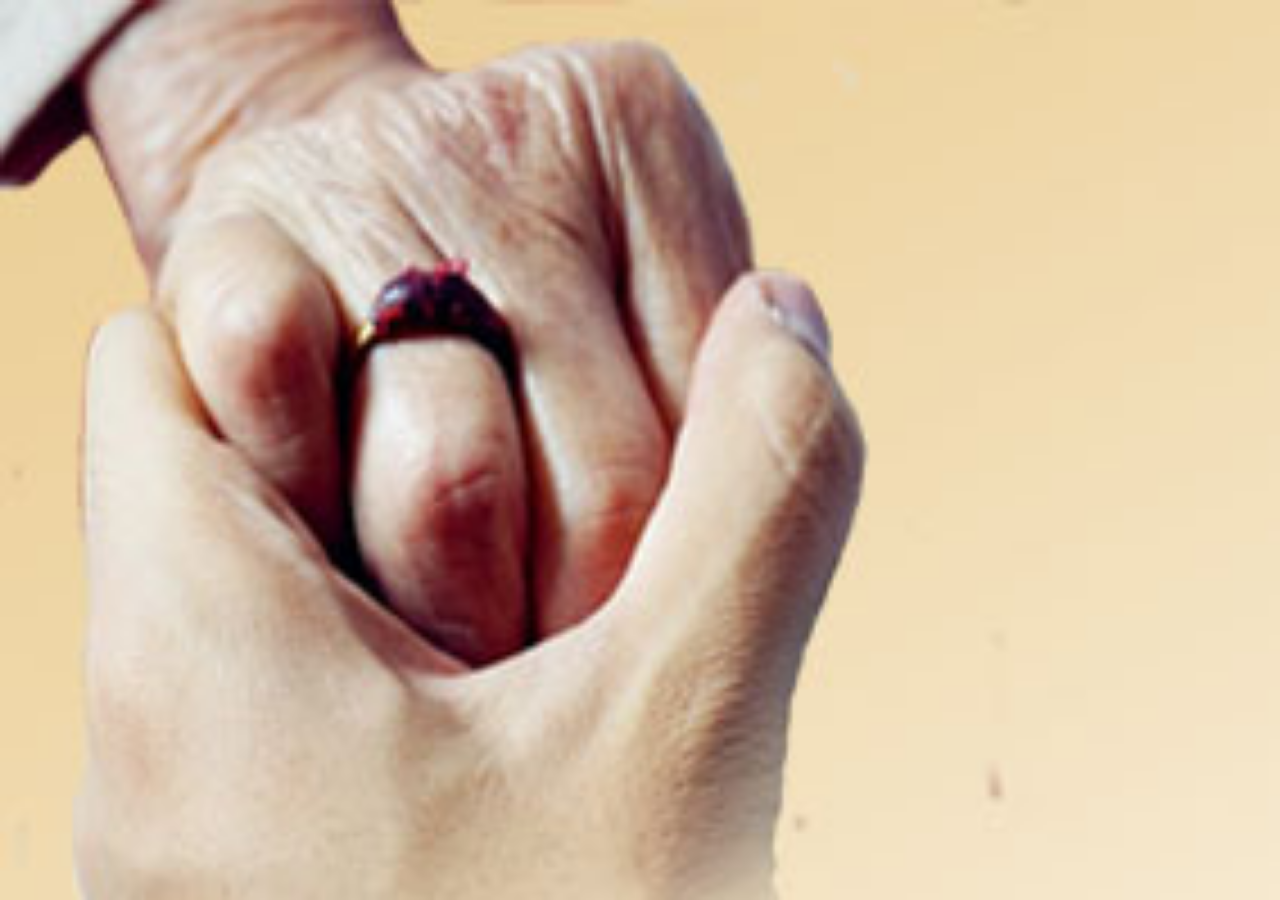
<file: index.html>
<!DOCTYPE html>
<html lang="en">
<head>
	<meta charset="UTF-8">
	<meta name="viewport" content="width=device-width,initial-scale=1">
	<title>传承</title>
	<link rel="stylesheet" href="bootstrap3.3.7/css/bootstrap.min.css">
	<link rel="stylesheet" href="css/main.css">
	<style>
		body{
			background:url("images/引导页.jpg") no-repeat;
			background-size: cover;
		}
		a{
			position: relative;
			display: block;
			width: 100%;
			height: 500px;
		}
	</style>
</head>
<body>
	<a href="login.html"></a>
</body>
</html>
</file>
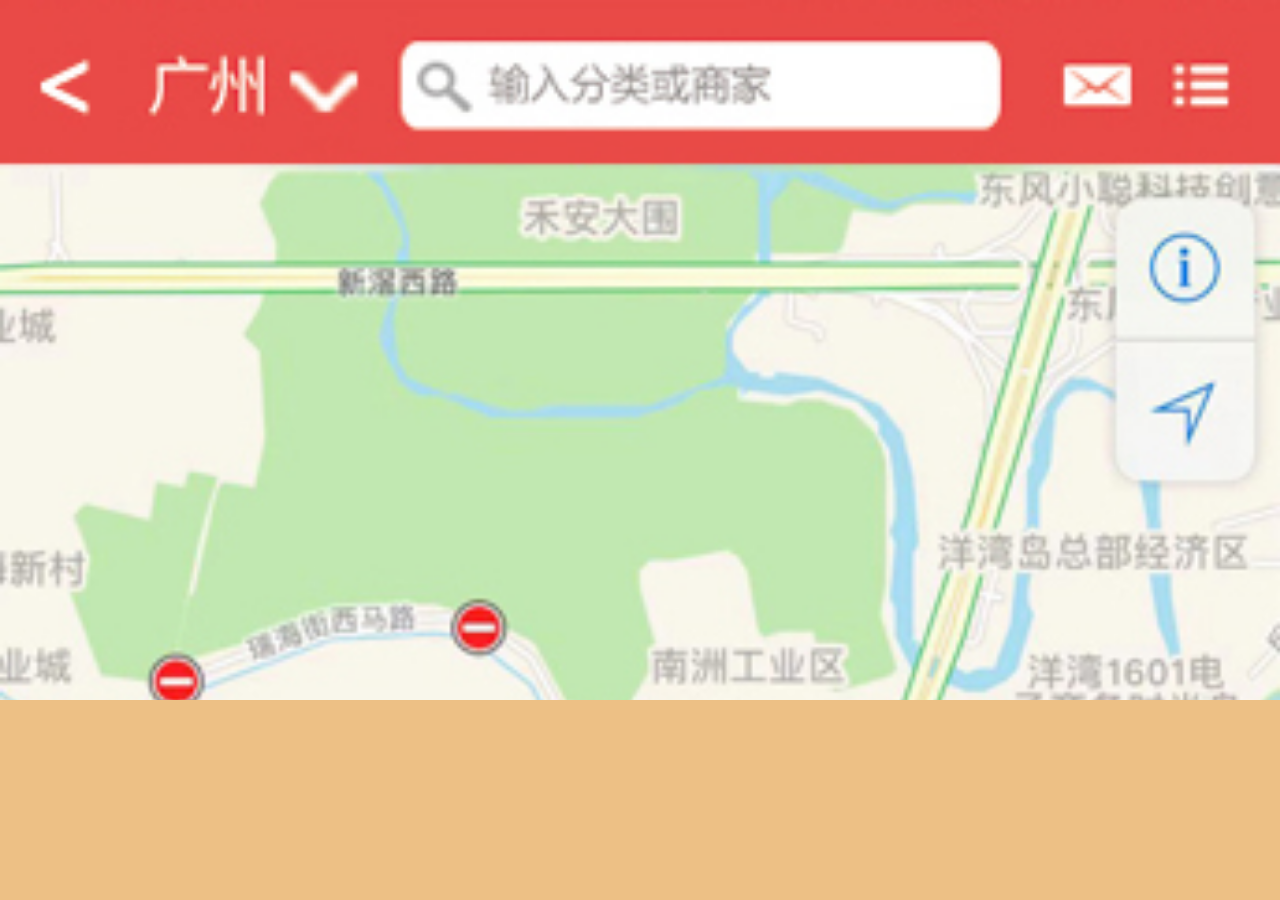
<file: address.html>
<!DOCTYPE html>
<html lang="en">
<head>
	<meta charset="UTF-8">
	<meta name="viewport" content="width=device-width,initial-scale=1">
	<title>传承</title>
	<link rel="stylesheet" href="bootstrap3.3.7/css/bootstrap.min.css">
	<link rel="stylesheet" href="css/main.css">
	<style>
		body{
			background-color: #edc085;
		}
		div{
			position: relative;
			background: 100%;
			height: 700px;
			background:url("images/周边.jpg") no-repeat;
			background-size: cover;
		}
		a{
			position: relative;
			display: block;
			width: 100%;
			height: 500px;
		}
	</style>
</head>
<body>
	<div>
		<a href="main.html"></a>
	</div>
</body>
</html>
</file>
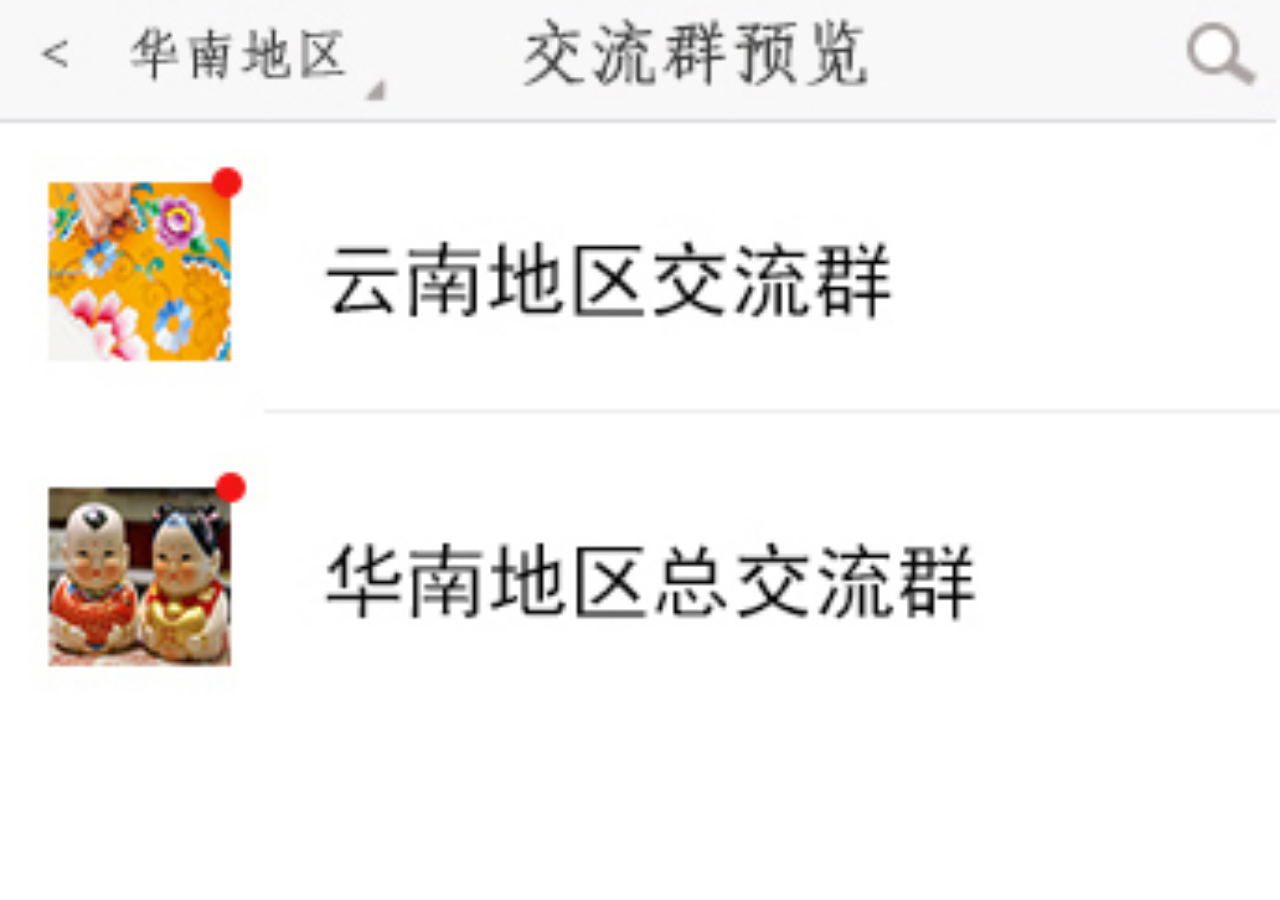
<file: chat.html>
<!DOCTYPE html>
<html lang="en">
<head>
	<meta charset="UTF-8">
	<meta name="viewport" content="width=device-width,initial-scale=1">
	<title>传承</title>
	<link rel="stylesheet" href="bootstrap3.3.7/css/bootstrap.min.css">
	<link rel="stylesheet" href="css/main.css">
	<style>
		body{
			background-color: #fff;
		}
		div{
			position: relative;
			background: 100%;
			height: 700px;
			background:url("images/聊天室.jpg") no-repeat;
			background-size: cover;
		}
		a{
			position: relative;
			display: block;
			width: 100%;
			height: 500px;
		}
	</style>
</head>
<body>
	<div>
		<a href="exchange.html"></a>
	</div>
</body>
</html>
</file>
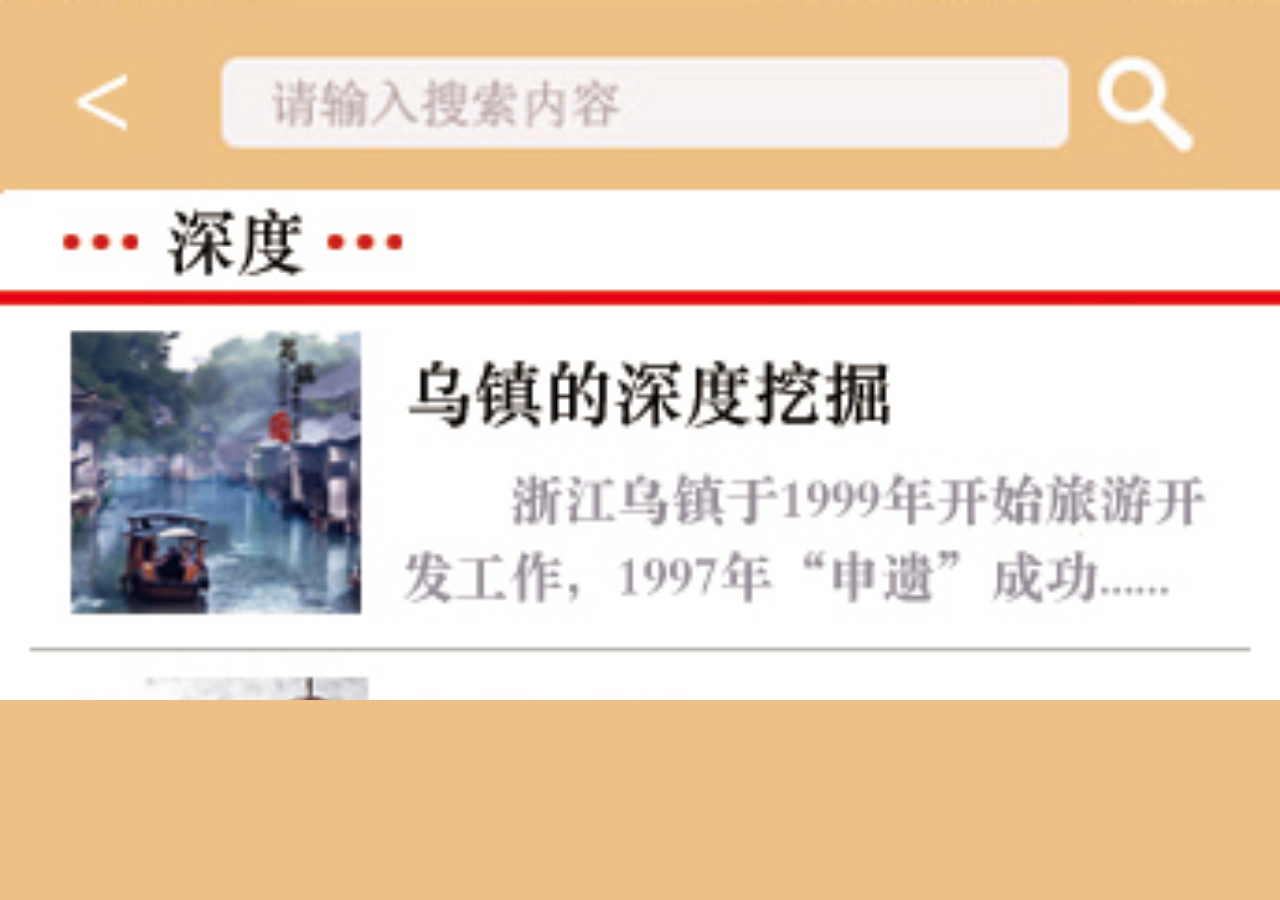
<file: deep.html>
<!DOCTYPE html>
<html lang="en">
<head>
	<meta charset="UTF-8">
	<meta name="viewport" content="width=device-width,initial-scale=1">
	<title>传承</title>
	<link rel="stylesheet" href="bootstrap3.3.7/css/bootstrap.min.css">
	<link rel="stylesheet" href="css/main.css">
	<style>
		body{
			background-color: #edc085;
		}
		div{
			position: relative;
			background: 100%;
			height: 700px;
			background:url("images/深度.jpg") no-repeat;
			background-size: cover;
		}
		a{
			position: relative;
			display: block;
			width: 100%;
			height: 500px;
		}
	</style>
</head>
<body>
	<div>
		<a href="main.html"></a>
	</div>
</body>
</html>
</file>
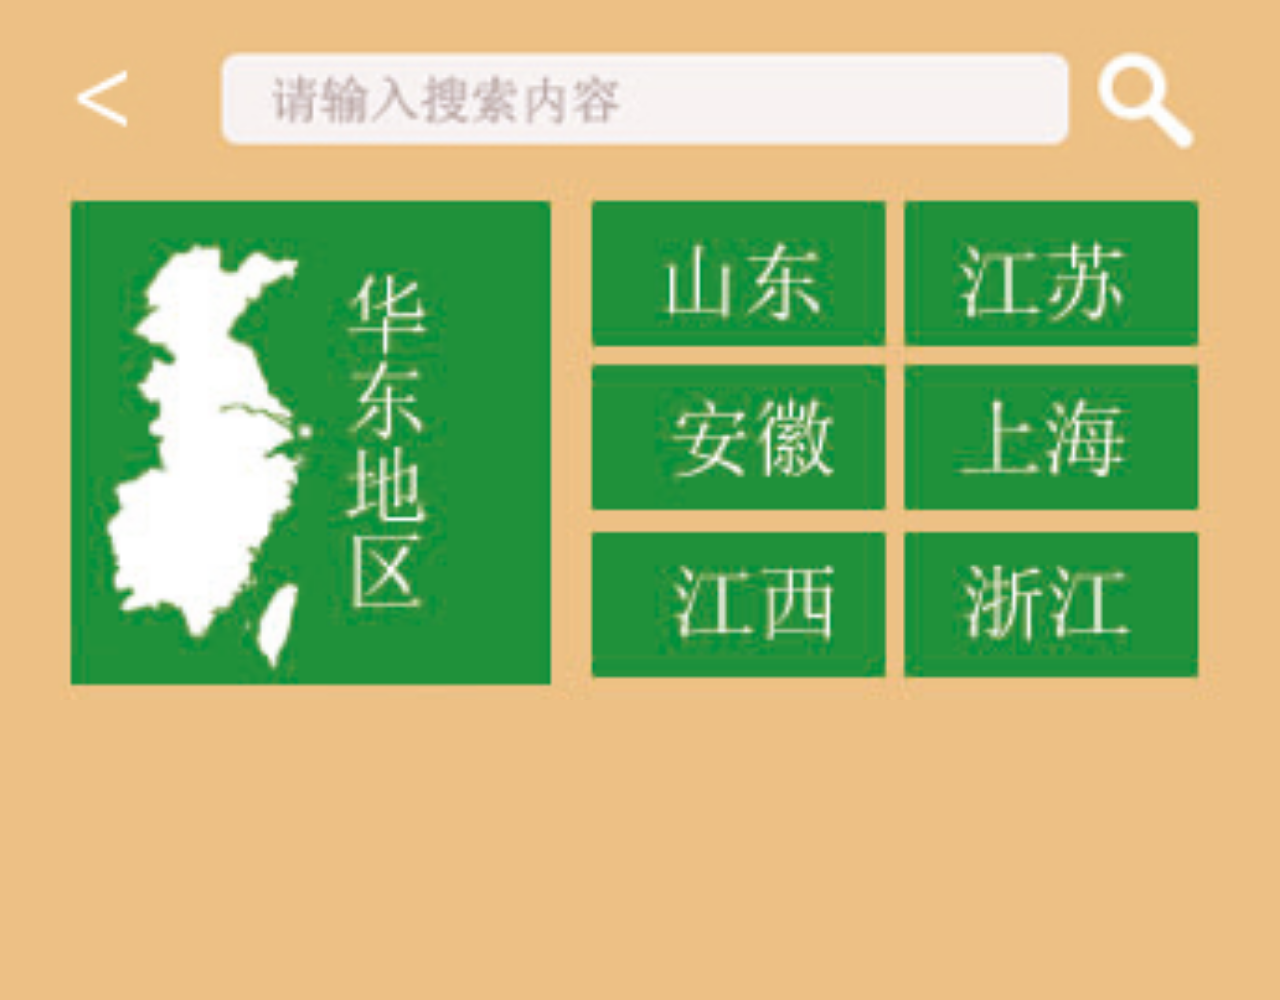
<file: exchange.html>
<!DOCTYPE html>
<html>
<head>
	<meta charset="UTF-8">
	<meta name="viewport" content="width=device-width,initial-scale=1">
	<title>传承</title>
	<link rel="stylesheet" href="bootstrap3.3.7/css/bootstrap.min.css">
	<link rel="stylesheet" href="css/main.css">
	<style>
		body{
			background-color: #edc085;
		}
		div{
			position: relative;
			background: 100%;
			height: 700px;
			background:url("images/交流.jpg") no-repeat;
			background-size: cover;
		}
		a{
			position: relative;
			display: block;
			width: 100%;
			height: 500px;
		}
	</style>
</head>
<body>
	<div>
		<a href="main.html"></a>
		<a href="chat.html"></a>
	</div>
</body>
</html>
</file>
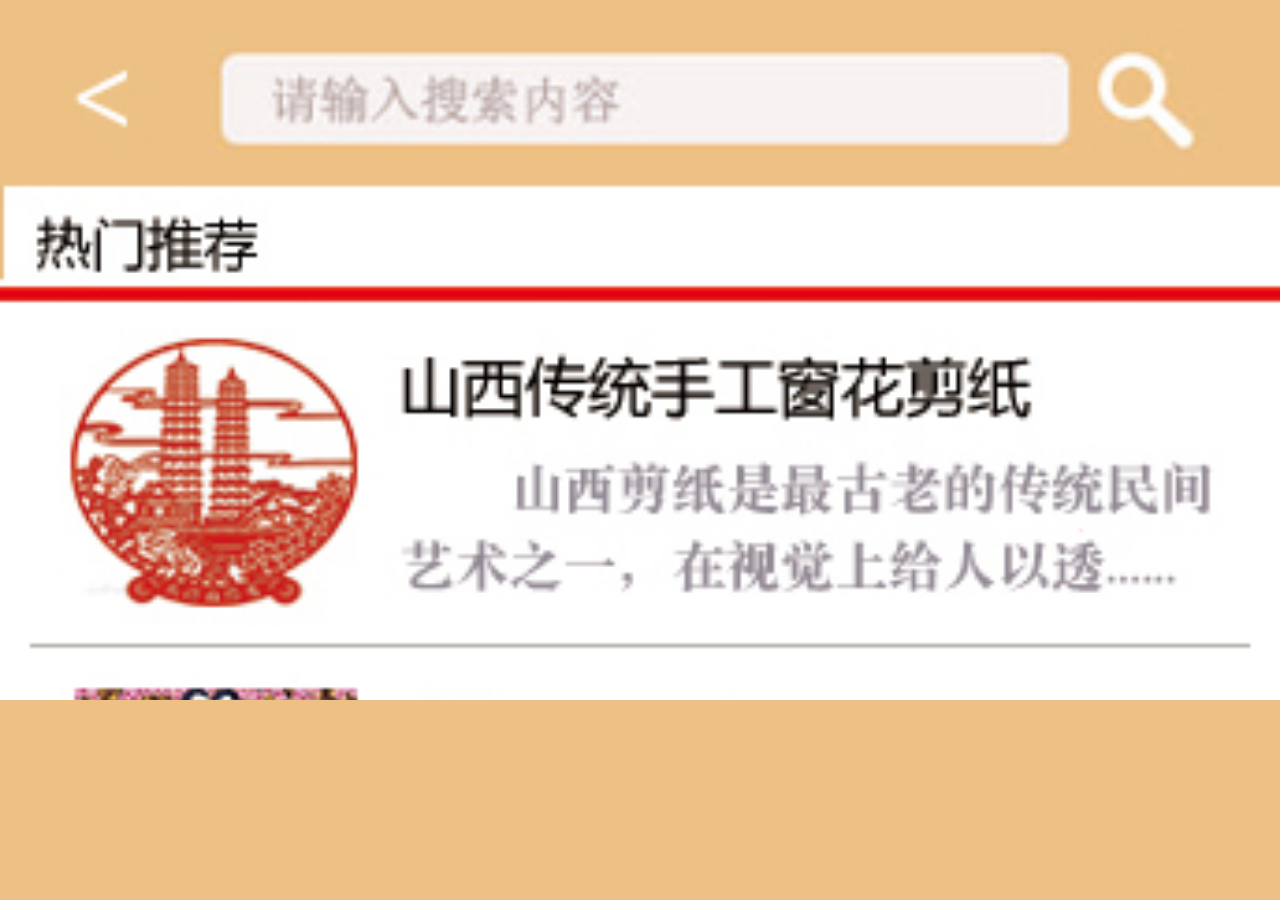
<file: hot.html>
<!DOCTYPE html>
<html lang="en">
<head>
	<meta charset="UTF-8">
	<meta name="viewport" content="width=device-width,initial-scale=1">
	<title>传承</title>
	<link rel="stylesheet" href="bootstrap3.3.7/css/bootstrap.min.css">
	<link rel="stylesheet" href="css/main.css">
	<style>
		body{
			background-color: #edc085;
		}
		div{
			position: relative;
			background: 100%;
			height: 700px;
			background:url("images/热推.jpg") no-repeat;
			background-size: cover;
		}
		a{
			position: relative;
			display: block;
			width: 100%;
			height: 500px;
		}
	</style>
</head>
<body>
	<div>
		<a href="main.html"></a>
	</div>
</body>
</html>
</file>
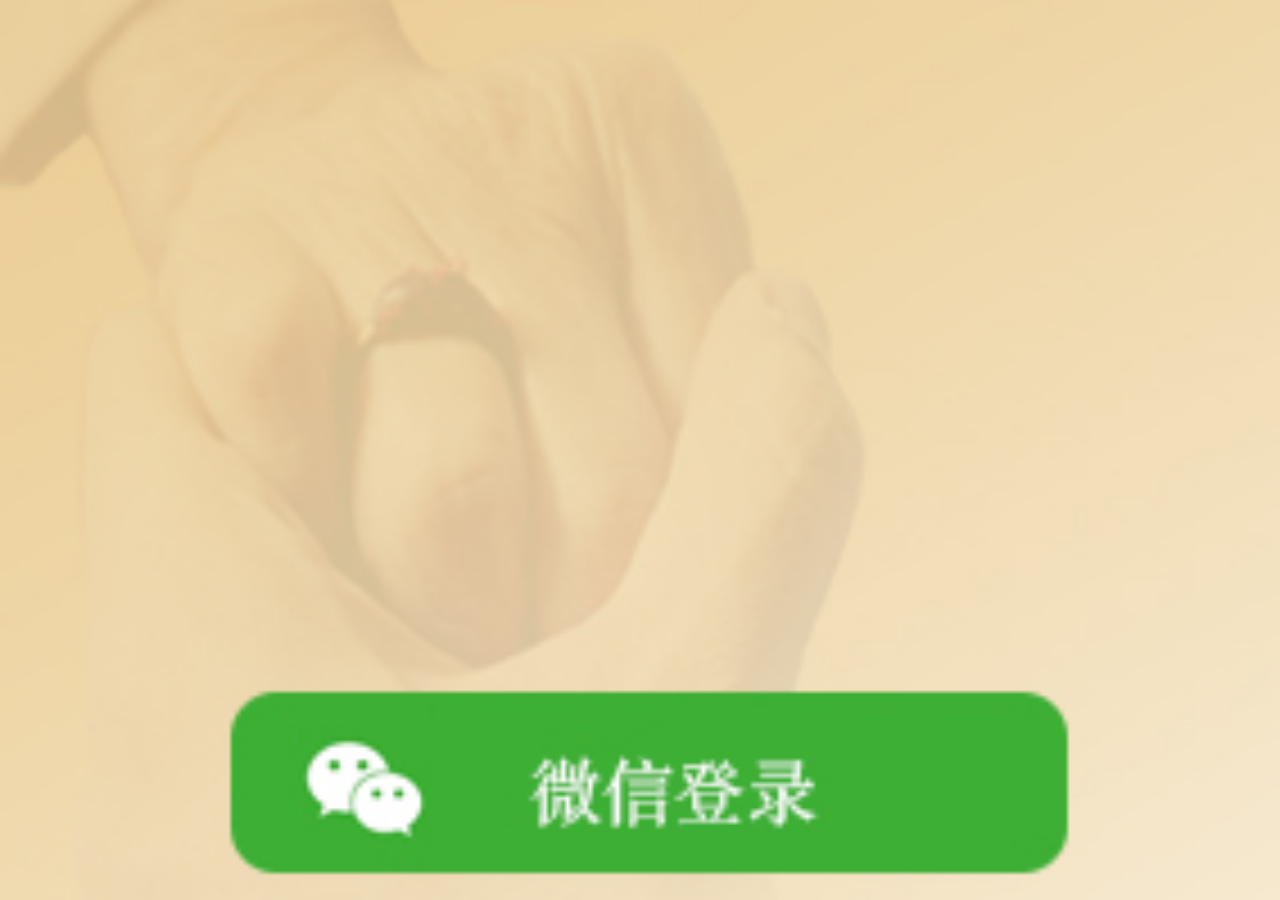
<file: login.html>
<!DOCTYPE html>
<html lang="en">
<head>
	<meta charset="UTF-8">
	<meta name="viewport" content="width=device-width,initial-scale=1">
	<title>传承</title>
	<link rel="stylesheet" href="bootstrap3.3.7/css/bootstrap.min.css">
	<link rel="stylesheet" href="css/main.css">
	<style>
		body{
			background:url("images/登录.jpg") no-repeat;
			background-size: cover;
		}
		a{
			position: relative;
			display: block;
			width: 100%;
			height: 500px;
		}
	</style>
</head>
<body>
	<a href="main.html"></a>
</body>
</html>
</file>
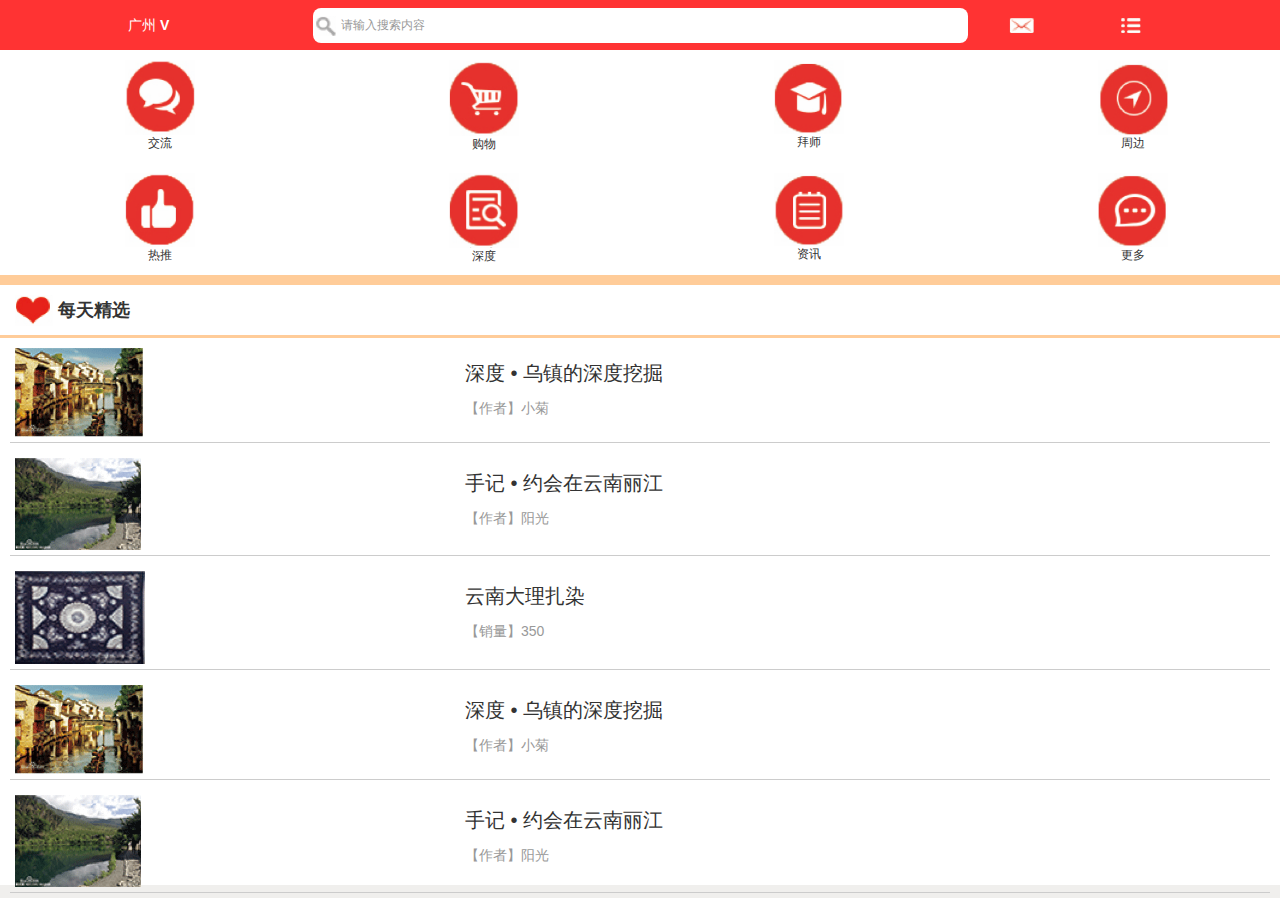
<file: main.html>
<!DOCTYPE html>
<html lang="en">
<head>
	<meta charset="UTF-8">
	<meta name="viewport" content="width=device-width,initial-scale=1">
	<title>传承</title>
	<link rel="stylesheet" href="bootstrap3.3.7/css/bootstrap.min.css">
	<link rel="stylesheet" href="css/main.css">
</head>
<body>
	<div class="container">
		<div class="header">
			<div class="topbar row">
				<div class="col-xs-3 citymore"><span><a href="#">广州 <b>V</b> </a></span></div>
				<div class="col-xs-6 search">
						<label for="search"><a href="#"><img src="images/search.gif"></a></label>
						<input type="text" name="search" class="searchIput" placeholder="请输入搜索内容">
				</div>
				<div class="col-xs-1">
					<a href="#"><img src="images/1.png"></a>
				</div>
				<div class="col-xs-1">
					<a href="#"><img src="images/2.png"></a>
				</div>
			</div>
			<div class="nav">
				<div class="row">
					<div class="col-xs-3"><a href="exchange.html"><img width="70" src="images/3.gif"></a><br>交流</div>
					<div class="col-xs-3"><a href="shop.html"><img width="70" src="images/4.gif"></a><br>购物</div>
					<div class="col-xs-3"><a href="master.html"><img width="70" src="images/5.gif"></a><br>拜师</div>
					<div class="col-xs-3"><a href="address.html"><img width="70" src="images/6.gif"></a><br>周边</div>
				</div>
				<div class="row">
					<div class="col-xs-3"><a href="hot.html"><img width="70" src="images/7.gif"></a><br>热推</div>
					<div class="col-xs-3"><a href="deep.html"><img width="70" src="images/8.gif"></a><br>深度</div>
					<div class="col-xs-3"><a href="news.html"><img width="70" src="images/9.gif"></a><br>资讯</div>
					<div class="col-xs-3"><a href="#"><img width="70" src="images/10.gif"></a><br>更多</div>
				</div>
			</div>
		</div>
		<div class="main">
			<!-- <div class="banner">
				<div class="row">
					<div class="col-xs-4"><span style="color:#54a411; font-size: 16px">我们约吧</span><br><br>恋人家人好朋友<br><a href="#"><img src="images/banner1.jpg" alt="banner1"></a></div>
					<div class="col-xs-4"><span style="color:#fc410e; font-size: 16px">低价超值</span><br><br>十元惠生活<br><a href="#"><img src="images/banner2.jpg" alt="banner2"></a></div>
					<div class="col-xs-4"><span style="color:#f8479f; font-size: 16px">午后时光</span><br><br>懒懒下午茶<br><a href="#"><img src="images/banner3.jpg" alt="banner3"></a></div>
				</div>
			</div> -->
			<div class="col-xs-12 like ">
				<img src="images/11.gif" alt=""> <b> 每天精选</b>
			</div>
			<div class="maincontent">
				<div class="col-xs-12 store ">
					<div class="col-xs-4"><a href="#"><img src="images/12.gif" alt="store1"></a></div>
					<div class="col-xs-8 storeinfo">
						<div >
							<span class="storetitle">深度 • 乌镇的深度挖掘</span><br><span class="author">【作者】小菊</span><br>
						</div>
					</div>
				</div>
				<div class="col-xs-12 store ">
					<div class="col-xs-4"><a href="#"><img src="images/13.gif" alt="store2"></a></div>
					<div class="col-xs-8 storeinfo">
						<div >
							<span class="storetitle">手记 • 约会在云南丽江</span><br><span class="author">【作者】阳光</span><br>
						</div>
						
					</div>
				</div>
				<div class="col-xs-12 store ">
					<div class="col-xs-4"><a href="#"><img src="images/14.gif" alt="store3"></a></div>
					<div class="col-xs-8 storeinfo">
						<div >
							<span class="storetitle">云南大理扎染</span><br><span class="author">【销量】350</span><br>
						</div>
						
					</div>
				</div>
				<div class="col-xs-12 store ">
					<div class="col-xs-4"><a href="#"><img src="images/12.gif" alt="store4"></a></div>
					<div class="col-xs-8 storeinfo">
						<div >
							<span class="storetitle">深度 • 乌镇的深度挖掘</span><br><span class="author">【作者】小菊</span><br>
						</div>
						
					</div>
				</div>
				<div class="col-xs-12 store ">
					<div class="col-xs-4"><a href="#"><img src="images/13.gif" alt="store5"></a></div>
					<div class="col-xs-8 storeinfo">
						<div>
							<span class="storetitle">手记 • 约会在云南丽江</span><br><span class="author">【作者】阳光</span><br>
						</div>
						
					</div>
				</div>
			</div>
			<!-- <div class="col-xs-12 storemore ">
					<div class="col-xs-10"><a href="#">查看全部团购</a></div>
					<div class="col-xs-2">></div>
			</div> -->
		</div>
		<!-- <div class="footer">
			<div class="login">
				<input class="button" type="button" value="登录">
				<input class="button" type="button" value="注册">
				<span>城市:</span>
				<input class="button" type="button" value="广州">
			</div>
			
			<div class="footnav">
				<ul class="list-unstyled list-inline">
				<li><a href="#">首页</a></li>
				<li><a href="#">我的</a></li>
				<li><a href="#">美团下载</a></li>
				<li><a href="#">电脑版</a></li>
				<li><a href="#">帮助</a></li>
			</ul>
			</div>
			
			<div class="footnav2">
				<ul class="list-unstyled list-inline">
				<li>友情链接：</li>
				<li><a href="#">猫眼电影</a></li>
				<li><a href="#">大众点评</a></li>
				<li><a href="#">美团旅行</a></li>
				<li><a href="#">榛果民宿</a></li>
				<li><a href="#">大众点评下载</a></li>
				<li><a href="#">美团点评餐饮学院</a></li>
			</ul>
			</div>
			
			<div class="row">
				<div class="col-xs-3"><hr></div>
				<div class="col-xs-6" style="color:#999">©2018 美团网 京ICP证070791号</div>
				<div class="col-xs-3"><hr></div>
			</div>
		</div> -->
	</div>
</body>
</html>
</file>
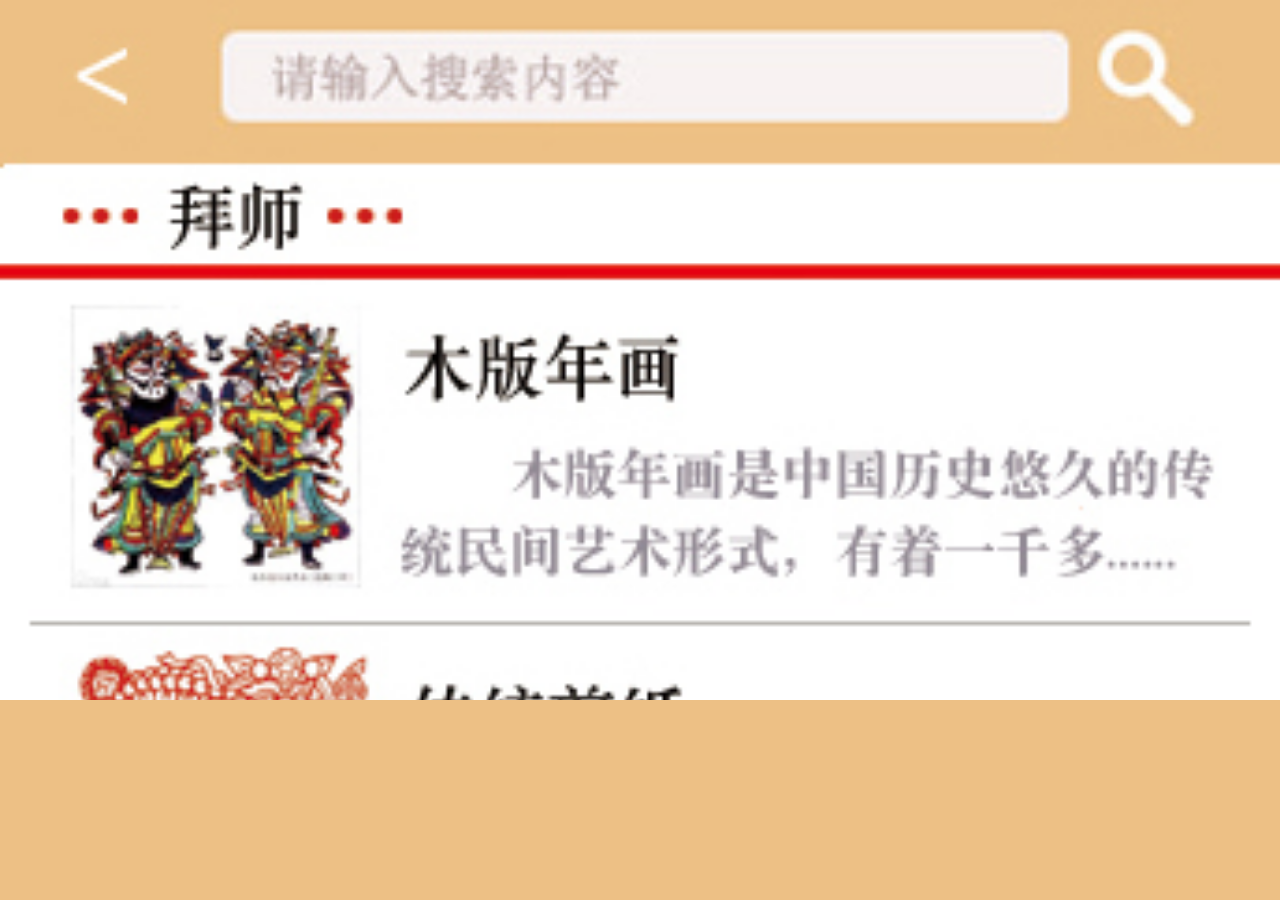
<file: master.html>
<!DOCTYPE html>
<html lang="en">
<head>
	<meta charset="UTF-8">
	<meta name="viewport" content="width=device-width,initial-scale=1">
	<title>传承</title>
	<link rel="stylesheet" href="bootstrap3.3.7/css/bootstrap.min.css">
	<link rel="stylesheet" href="css/main.css">
	<style>
		body{
			background-color: #edc085;
		}
		div{
			position: relative;
			background: 100%;
			height: 700px;
			background:url("images/拜师.jpg") no-repeat;
			background-size: cover;
		}
		a{
			position: relative;
			display: block;
			width: 100%;
			height: 500px;
		}
	</style>
</head>
<body>
	<div>
		<a href="main.html"></a>
	</div>
</body>
</html>
</file>
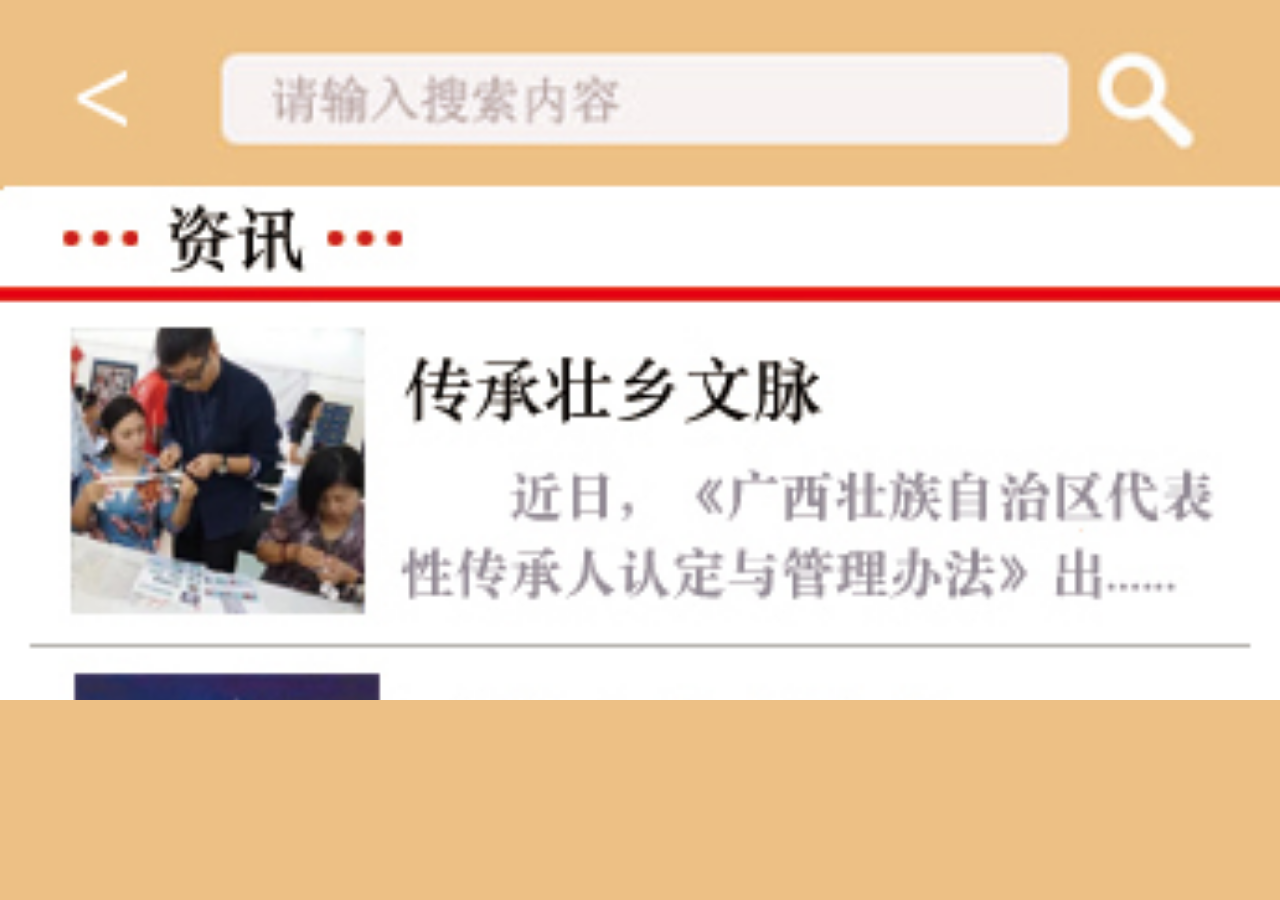
<file: news.html>
<!DOCTYPE html>
<html lang="en">
<head>
	<meta charset="UTF-8">
	<meta name="viewport" content="width=device-width,initial-scale=1">
	<title>传承</title>
	<link rel="stylesheet" href="bootstrap3.3.7/css/bootstrap.min.css">
	<link rel="stylesheet" href="css/main.css">
	<style>
		body{
			background-color: #edc085;
		}
		div{
			position: relative;
			background: 100%;
			height: 700px;
			background:url("images/资讯.jpg") no-repeat;
			background-size: cover;
		}
		a{
			position: relative;
			display: block;
			width: 100%;
			height: 500px;
		}
	</style>
</head>
<body>
	<div>
		<a href="main.html"></a>
	</div>
</body>
</html>
</file>
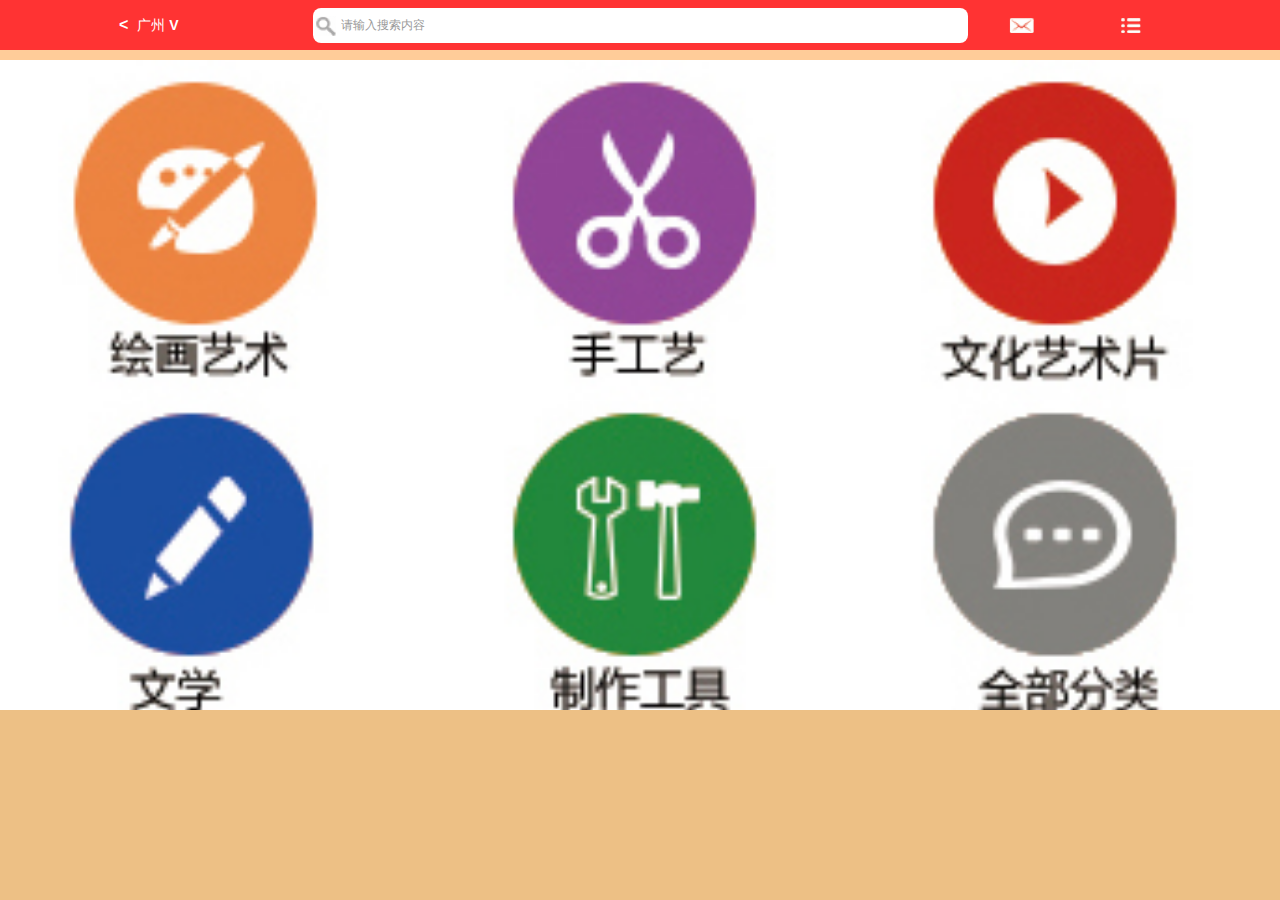
<file: shop.html>
<!DOCTYPE html>
<html>
<head>
	<meta charset="UTF-8">
	<meta name="viewport" content="width=device-width,initial-scale=1">
	<title>传承</title>
	<link rel="stylesheet" href="bootstrap3.3.7/css/bootstrap.min.css">
	<link rel="stylesheet" href="css/main.css">
	<style>
		body{
			background-color: #edc085;
			margin: 0;
			padding:0;
		}
		.images{
			position: relative;
			background: 100%;
			height: 650px;
			background:url("images/购物页.jpg") no-repeat;
			background-size: cover;
		}
	</style>
</head>
<body>
	<div class="header">
		<div class="topbar row">
			<div class="col-xs-3 citymore"><a href="main.html" style="font-size: 16px"> <b><&nbsp;</b> </a><span><a href="#">广州 <b>V</b> </a></span></div>
			<div class="col-xs-6 search">
					<label for="search"><a href="#"><img src="images/search.gif"></a></label>
					<input type="text" name="search" class="searchIput" placeholder="请输入搜索内容">
			</div>
			<div class="col-xs-1">
				<a href="#"><img src="images/1.png"></a>
			</div>
			<div class="col-xs-1">
				<a href="#"><img src="images/2.png"></a>
			</div>
		</div>
	</div>
	<div class="images">
	</div>
	
	
</body>
</html>
</file>
<file: css/main.css>
body{
	font-size: 12px;
	width: 100%;
	min-width: 320px;
}
.container{
	width: 100%;
	padding:0;
	margin:0;
	background-color: #f0efed;
}
.header{
	background-color: #fff;
	border-bottom: solid 10px #ffcc99;
}
.topbar{
	background-color: #ff3333;
	text-align: center;
}
.topbar a:hover{
	text-decoration-line: none;
	color: #fff;
}
.topbar a:link{
	text-decoration-line:none;
	color: #fff;
}
.topbar a{
	color: #fff;
}

.header .col-xs-1{
	line-height: 50px;
}

.search{
	margin-top: 8px;
	padding: 2px;
	border-radius: 8px;
	background-color: #fff;
	text-align: left;
}
.search input::-moz-placeholder{   /* Mozilla Firefox 19+ */
    color:#999;
}
.search input::-moz-placeholder{    /* Mozilla Firefox 4 to 18 */
    color:#999;
}
.search input::-ms-input-placeholder{  /* Internet Explorer 10-11 */ 
    color:#999;
}
.search input::-webkit-input-placeholder{
    color:#999;
}
.search input{
	outline: none;
}
.searchIput{
	height: 30px;
	border: 0;
	background-color: #fff;
}
.citymore{
	line-height: 50px;
	font-size: 14px;
}
.nav {
	margin-left: 1%;
}
.nav .col-xs-3{
	margin:10px 0;
	padding: 0;
	text-align: center;
}

.like{
	border-bottom: solid 3px #ffcc99; 
	font-size: 18px;
	line-height: 50px;
}
.maincontent{
	padding: 10px;
	height: 600px;
	background-color: #fff;
}
.maincontent .col-xs-12,.col-xs-3,.col-xs-4,.col-xs-8{
	padding: 0;
}
.maincontent .store{
	font-size: 12px;
	padding: 5px 0;
	margin: 5px 0;
}
.maincontent .store{
	border-bottom: solid 1px #ccc;
}
.maincontent .col-xs-4{
	padding-left: 5px;
}
.storeinfo{
	padding-left: 35px;
}
.author{
	font-size: 14px;
	color: #999;
}
.storetitle{
	font-size: 20px;
	line-height: 50px;
}
.storeprice{
	margin-top: 15px;
}
.nowprice{
	color: #08c0b6;
	font-size: 16px;
}
.storemore{
	color: #08c0b6;
	background-color: #fff;
	font-size: 14px;
	line-height: 30px;
	border-bottom: solid 1px #ccc;
	border-top: solid 1px #ccc;
}
.storemore a,.storemore a:hover{
	color: #08c0b6;
	text-decoration: none;
}
.storemore .col-xs-10{
	padding: 0;
}
.footer{
	margin: 10px 0 0 0;
	text-align: center;
}
.login .button{
	height:25px;
	width: 15%;
	font-size: 15px;
	border: 1px #08c0b6 solid;
	color: #08c0b6;
	border-radius: 4px;
	padding: 0;
	margin: 20px 0 20px 15px;
	background-color: #f0efed;
}
.login .button:nth-of-type(1),.login .button:nth-of-type(2){
	float: left;
}
.footnav li,.footnav2 li{
	line-height: 20px;
	margin-top: 8px;
}
.footnav li:not(:last-of-type){
	border-right: 1px #999 solid;
}
.footer a,.footer a:hover{
	color: #08c0b6;
}
.footer hr{
	border-color: #ccc;
	margin:8px 0 0 0 ;
}
</file>
